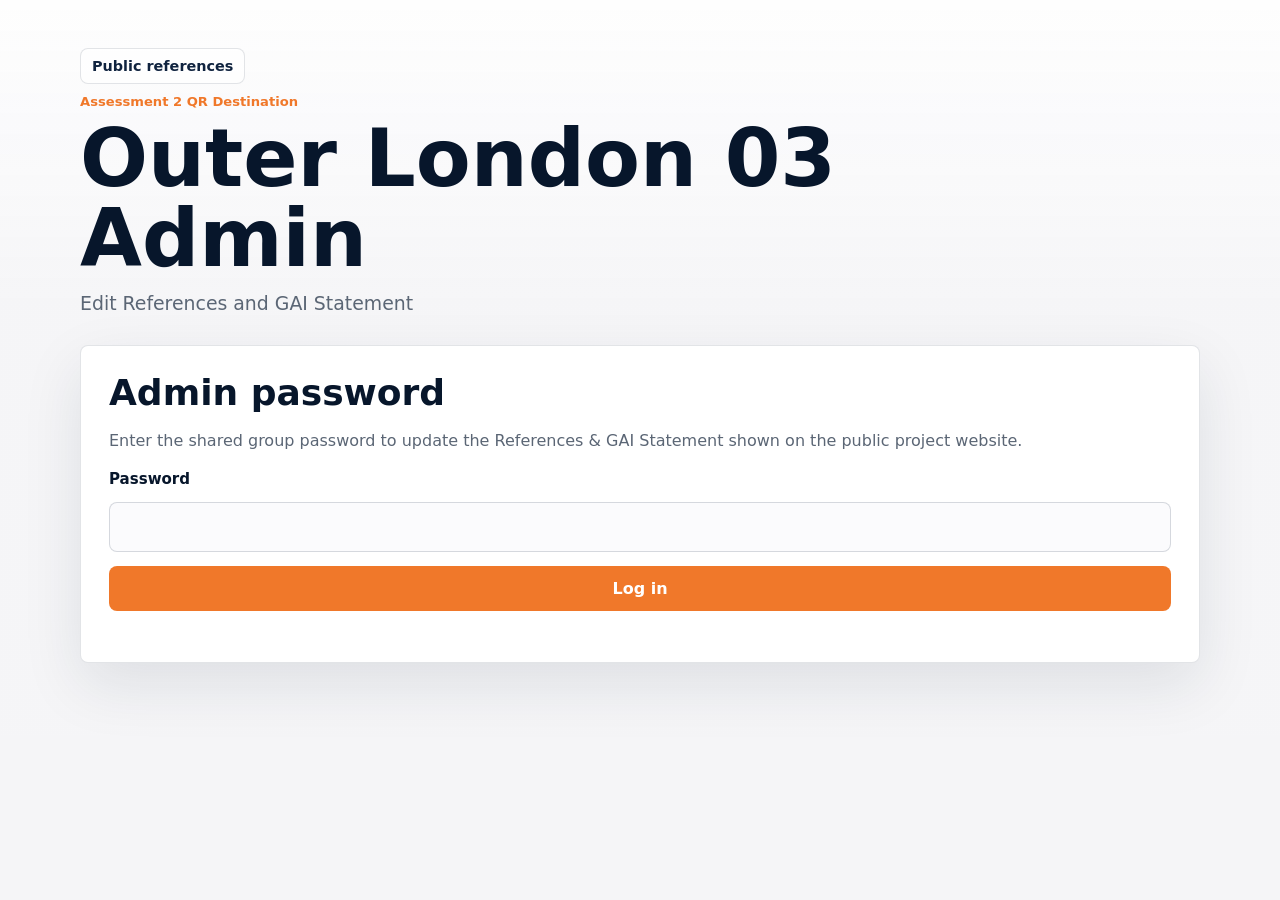
<file: admin.html>
<!doctype html>
<html lang="en">
  <head>
    <meta charset="utf-8" />
    <meta name="viewport" content="width=device-width, initial-scale=1" />
    <title>Outer London 03 Admin</title>
    <meta
      name="description"
      content="Admin editor for Outer London 03 references and GAI statement."
    />
    <link rel="stylesheet" href="admin.css?v=1" />
  </head>
  <body>
    <main class="admin-shell">
      <header class="admin-header">
        <a href="index.html#references" class="back-link">Public references</a>
        <p class="kicker">Assessment 2 QR Destination</p>
        <h1>Outer London 03 Admin</h1>
        <p>Edit References and GAI Statement</p>
      </header>

      <section class="admin-card" id="login-panel" aria-labelledby="login-title">
        <h2 id="login-title">Admin password</h2>
        <p>
          Enter the shared group password to update the References &amp; GAI Statement
          shown on the public project website.
        </p>
        <form id="login-form" class="login-form">
          <label for="password">Password</label>
          <input id="password" name="password" type="password" autocomplete="current-password" required />
          <button type="submit">Log in</button>
        </form>
        <p class="message" id="login-message" role="status"></p>
      </section>

      <section class="editor-grid is-hidden" id="editor-panel" aria-labelledby="editor-title">
        <form class="admin-card editor-card" id="content-form">
          <div class="editor-head">
            <div>
              <p class="kicker">Live Content</p>
              <h2 id="editor-title">References &amp; GAI Statement</h2>
            </div>
            <button type="button" class="secondary-button" id="logout-button">Log out</button>
          </div>

          <label for="references">References</label>
          <textarea id="references" name="references" rows="10" maxlength="30000"></textarea>

          <label for="imageCredits">Image/Data Credits</label>
          <textarea id="imageCredits" name="imageCredits" rows="7" maxlength="10000"></textarea>

          <label for="gaiStatement">GAI Statement</label>
          <textarea id="gaiStatement" name="gaiStatement" rows="7" maxlength="10000"></textarea>

          <div class="editor-actions">
            <button type="submit">Save updates</button>
            <span id="last-updated" class="last-updated">Last updated: not loaded</span>
          </div>
          <p class="message" id="save-message" role="status"></p>
        </form>

        <aside class="admin-card preview-card" aria-labelledby="preview-title">
          <p class="kicker">Preview</p>
          <h2 id="preview-title">Public section preview</h2>
          <div class="preview-block">
            <h3>References</h3>
            <pre id="preview-references"></pre>
          </div>
          <div class="preview-block">
            <h3>Image/Data Credits</h3>
            <pre id="preview-credits"></pre>
          </div>
          <div class="preview-block">
            <h3>GAI Statement</h3>
            <p id="preview-gai"></p>
          </div>
        </aside>
      </section>
    </main>

    <script src="admin.js?v=1" defer></script>
  </body>
</html>
</file>
<file: admin.css>
:root {
  --page-bg: #f5f5f7;
  --surface: #ffffff;
  --text: #10233f;
  --text-strong: #07162b;
  --muted: #5b6675;
  --line: #f0782a;
  --border: rgba(16, 35, 63, 0.12);
  --shadow: 0 22px 60px rgba(16, 35, 63, 0.1);
}

* {
  box-sizing: border-box;
}

html {
  background: var(--page-bg);
  color: var(--text);
  font-family:
    Inter, ui-sans-serif, system-ui, -apple-system, BlinkMacSystemFont, "Segoe UI",
    sans-serif;
  letter-spacing: 0;
}

body {
  margin: 0;
  min-width: 320px;
  background:
    linear-gradient(180deg, rgba(255, 255, 255, 0.92), rgba(245, 245, 247, 0.98) 42%),
    var(--page-bg);
}

.admin-shell {
  width: min(1120px, calc(100% - 32px));
  margin: 0 auto;
  padding: 48px 0 72px;
}

.admin-header {
  display: grid;
  gap: 10px;
  max-width: 760px;
  margin-bottom: 28px;
}

.back-link {
  width: fit-content;
  border: 1px solid var(--border);
  border-radius: 8px;
  background: rgba(255, 255, 255, 0.72);
  color: var(--text);
  padding: 9px 11px;
  font-size: 0.9rem;
  font-weight: 760;
  text-decoration: none;
}

.kicker {
  margin: 0;
  color: var(--line);
  font-size: 0.82rem;
  font-weight: 760;
}

h1,
h2,
h3,
p {
  overflow-wrap: anywhere;
}

h1 {
  margin: 0;
  color: var(--text-strong);
  font-size: clamp(2.6rem, 7vw, 5rem);
  line-height: 1;
  font-weight: 790;
}

.admin-header p:not(.kicker) {
  margin: 0;
  color: var(--muted);
  font-size: 1.18rem;
  line-height: 1.5;
}

.admin-card {
  border: 1px solid var(--border);
  border-radius: 8px;
  background: var(--surface);
  box-shadow: var(--shadow);
  padding: 28px;
}

.admin-card h2 {
  margin: 0;
  color: var(--text-strong);
  font-size: clamp(1.6rem, 3vw, 2.25rem);
  line-height: 1.08;
}

.admin-card p {
  color: var(--muted);
  line-height: 1.55;
}

.login-form,
.editor-card {
  display: grid;
  gap: 14px;
}

.editor-grid {
  display: grid;
  grid-template-columns: minmax(0, 1.04fr) minmax(320px, 0.96fr);
  gap: 20px;
  align-items: start;
}

.editor-head,
.editor-actions {
  display: flex;
  align-items: center;
  justify-content: space-between;
  gap: 18px;
}

label {
  color: var(--text-strong);
  font-size: 0.94rem;
  font-weight: 760;
}

input,
textarea {
  width: 100%;
  border: 1px solid rgba(16, 35, 63, 0.16);
  border-radius: 8px;
  background: #fbfbfd;
  color: var(--text);
  font: inherit;
  font-size: 1rem;
  line-height: 1.5;
  padding: 12px 13px;
}

textarea {
  resize: vertical;
}

input:focus,
textarea:focus {
  border-color: rgba(240, 120, 42, 0.55);
  box-shadow: 0 0 0 4px rgba(240, 120, 42, 0.12);
  outline: none;
}

button {
  border: 1px solid rgba(240, 120, 42, 0.34);
  border-radius: 8px;
  background: var(--line);
  color: #ffffff;
  cursor: pointer;
  font: inherit;
  font-weight: 780;
  padding: 12px 15px;
}

button:hover,
button:focus-visible {
  filter: brightness(0.98);
  outline: none;
}

.secondary-button {
  background: rgba(16, 35, 63, 0.06);
  border-color: rgba(16, 35, 63, 0.12);
  color: var(--text);
}

.message {
  min-height: 1.45em;
  margin: 0;
  color: var(--muted);
  font-weight: 680;
}

.message.is-success {
  color: #116b39;
}

.message.is-error {
  color: #9f1d2d;
}

.last-updated {
  color: var(--muted);
  font-size: 0.9rem;
  font-weight: 700;
}

.preview-card {
  position: sticky;
  top: 18px;
}

.preview-block {
  border-top: 1px solid rgba(16, 35, 63, 0.1);
  padding-top: 18px;
  margin-top: 18px;
}

.preview-block h3 {
  margin: 0 0 10px;
  color: var(--text-strong);
}

.preview-block pre,
.preview-block p {
  margin: 0;
  color: var(--muted);
  font: inherit;
  font-size: 0.96rem;
  line-height: 1.58;
  white-space: pre-wrap;
}

.is-hidden {
  display: none;
}

@media (max-width: 860px) {
  .admin-shell {
    width: min(100% - 28px, 1120px);
    padding: 32px 0 56px;
  }

  .editor-grid {
    grid-template-columns: 1fr;
  }

  .preview-card {
    position: static;
  }

  .editor-head,
  .editor-actions {
    align-items: flex-start;
    flex-direction: column;
  }
}
</file>
